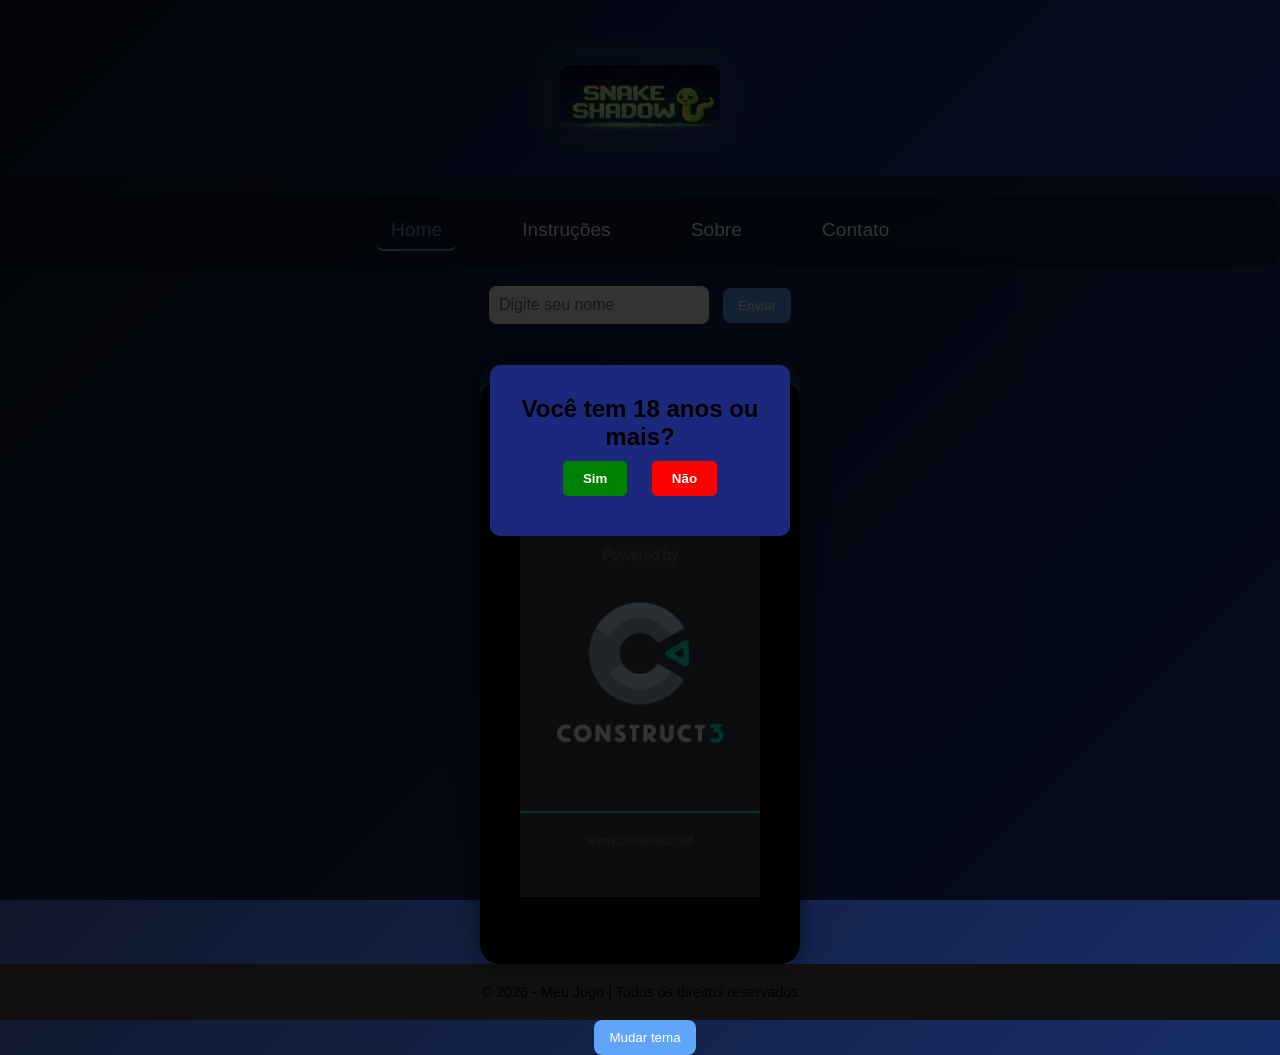
<file: index.html>
<!DOCTYPE html>
<html lang="pt-BR">
<head>
    <meta charset="UTF-8">
    <meta name="viewport" content="width=device-width, initial-scale=1.0">
    <title>Snake Shadow</title>
    <link rel="stylesheet" href="style.css">
    <meta name="viewport" content="width=device-width, initial-scale=1.0">
</head>

<body>

    <header>
        <img src="logo jogo.jpeg" alt="Snake Shadow" class="logo">
    </header>

  <nav>
    <a href="index.html">Home</a>
    <a href="instrucoes.html">Instruções</a>
    <a href="sobre.html">Sobre</a>
    <a href="contato.html">Contato</a>
  </nav> 



</body>


    <div id="age-popup">
  <div class="popup-box">
    <h2>Você tem 18 anos ou mais?</h2>
    <button class="btn-sim" onclick="aceitar()">Sim</button>
    <button class="btn-nao" onclick="negar()">Não</button>
  </div>
</div>

<div id="conteudo">
  <h1>Bem-vindo ao site!</h1>
  <p>Conteúdo liberado após verificação de idade.</p>
</div>





<input type="text" id="nomeInput" placeholder="Digite seu nome">
<button onclick="mostrarNome()">Enviar</button>
<p id="mensagem"></p>



<script src="script.js"></script>

    <div class="jogo-container">
  <div id="area-jogo">
       <iframe width="100%" height="600" src="cobra maa (2)/index.html"></iframe>
  </div>
</div>


    <footer>
        <p>©️ 2026 - Meu Jogo | Todos os direitos reservados</p>
    </footer>

      <button onclick="toggleTheme()">Mudar tema</button>


    <script src="script.js"></script>

    <link href="https://fonts.googleapis.com/css2?family=Poppins:wght@300;600&display=swap" rel="stylesheet">

    <body onload="pediridade()"></body>

</body>
</html>
</file>
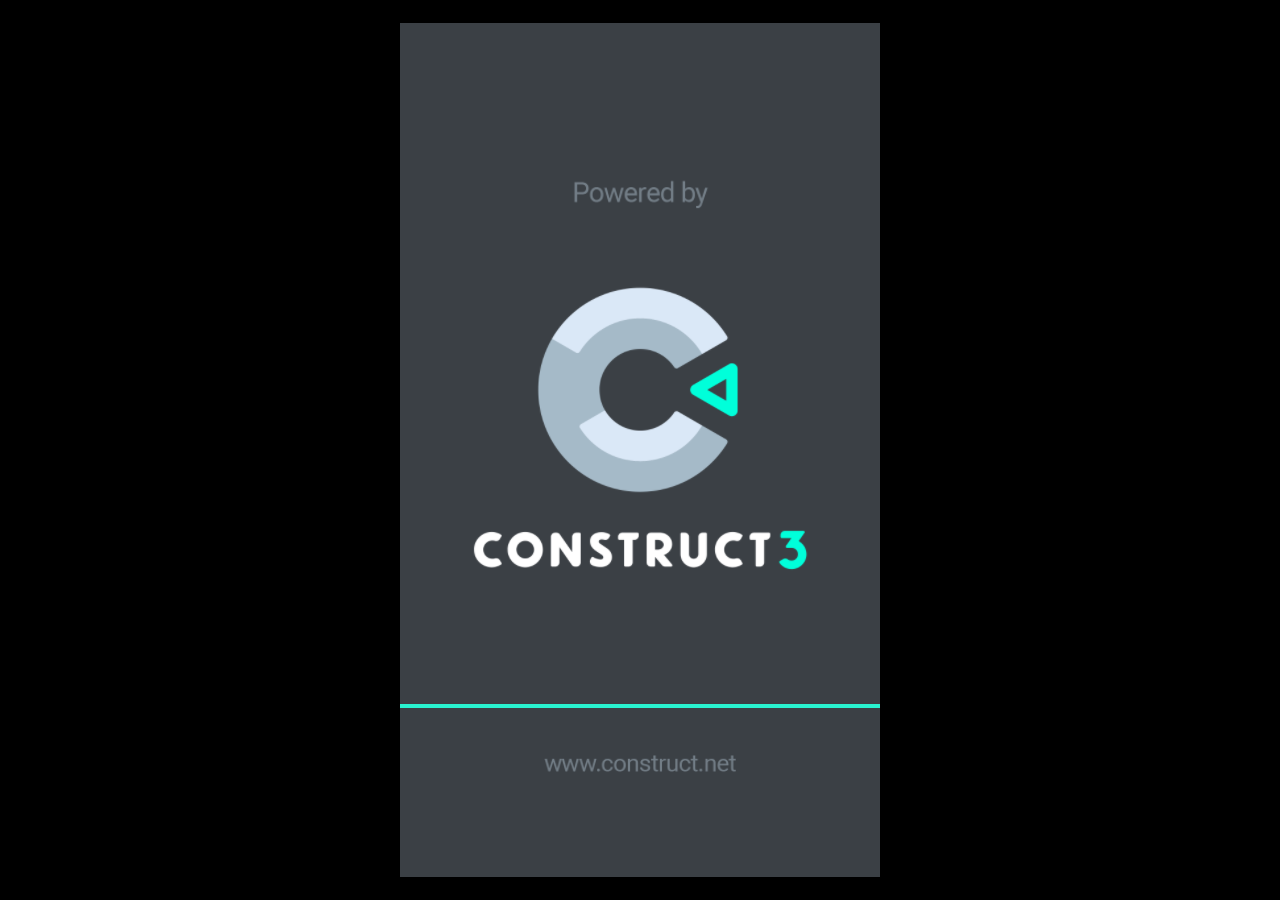
<file: cobra maa (2)/index.html>
<!DOCTYPE html>
<html>
<head>
    <meta charset="UTF-8">
	<title>cobra maa</title>
	<meta name="viewport" content="width=device-width, initial-scale=1.0, maximum-scale=1.0, minimum-scale=1.0, user-scalable=no">
	
	<!-- Made with Construct, the game and app creator :: https://www.construct.net -->
	<meta name="generator" content="Scirra Construct">



	<link rel="manifest" href="appmanifest.json">
	<link rel="apple-touch-icon" sizes="256x256" href="icons/icon-256.png">
	<link rel="apple-touch-icon" sizes="512x512" href="icons/icon-512.png">
	<link rel="icon" type="image/png" href="icons/icon-512.png">

	<link rel="stylesheet" href="style.css">



</head> 
 
<body>

	

<script>
if (location.protocol.substr(0, 4) === "file")
{
	alert("Web exports won't work until you upload them. (When running on the file: protocol, browsers block many features from working for security reasons.)");
}
</script>
	
	<noscript>
		<div id="notSupportedWrap">
			<h2 id="notSupportedTitle">This content requires JavaScript</h2>
			<p class="notSupportedMessage">JavaScript appears to be disabled. Please enable it to view this content.</p>
		</div>
	</noscript>
	<script src="scripts/modernjscheck.js"></script>
	<script src="scripts/supportcheck.js"></script>
	<script src="scripts/offlineclient.js" type="module"></script>
	<script src="scripts/main.js" type="module"></script>
	<script src="scripts/register-sw.js" type="module"></script>

</body> 
</html>
</file>
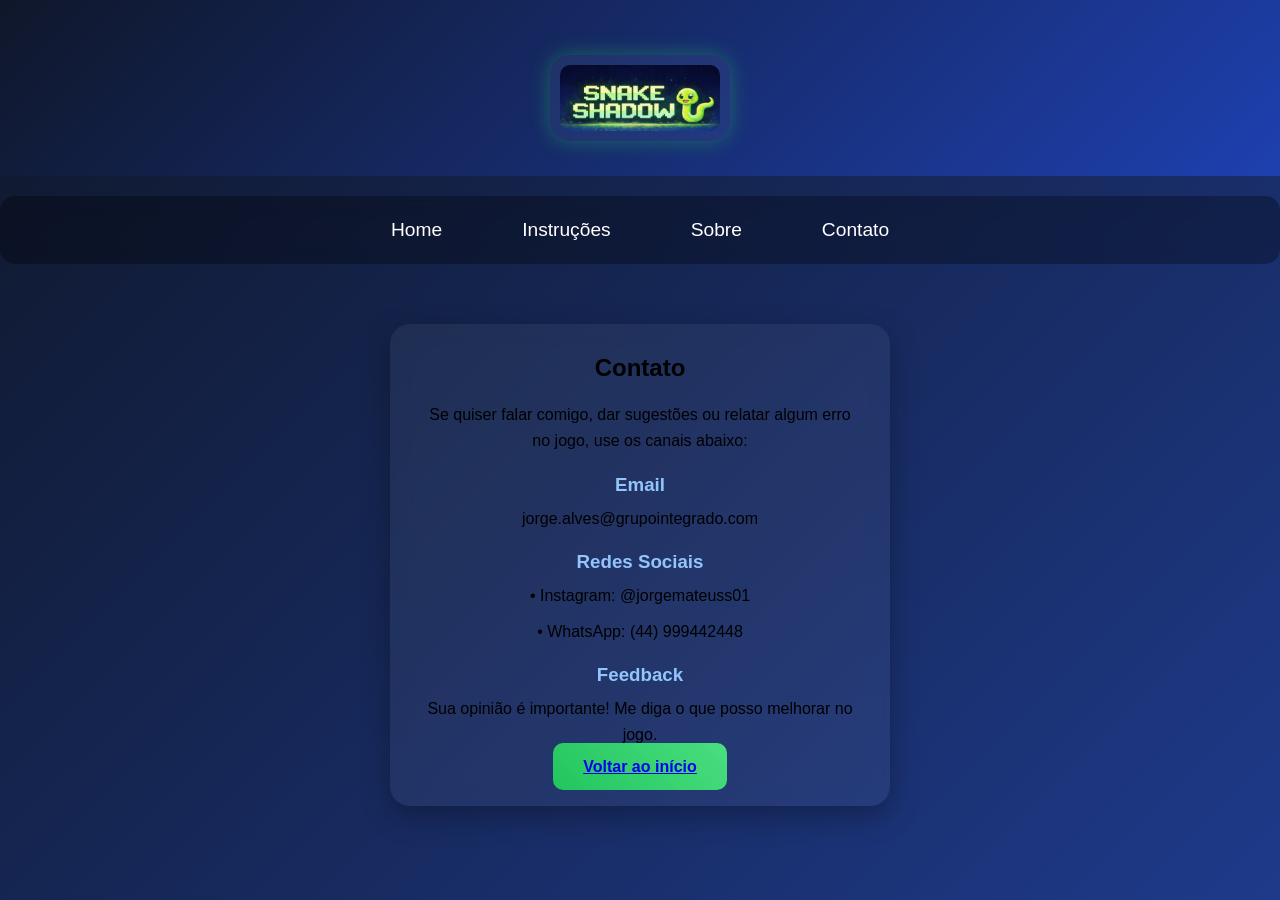
<file: contato.html>
<!DOCTYPE html>
<html lang="pt-br">
<head>
    <meta charset="UTF-8">
    <title>Contato</title>
    <link rel="stylesheet" href="style.css">
</head>
<body>

<header>
    <img src="logo jogo.jpeg" alt="Snake Shadow" class="logo">
</header>

<nav>
    <a href="index.html">Home</a>
    <a href="instrucoes.html">Instruções</a>
    <a href="sobre.html">Sobre</a>
    <a href="contato.html">Contato</a>
</nav>

<div class="container">
    <h2>Contato</h2>

    <p>Se quiser falar comigo, dar sugestões ou relatar algum erro no jogo, use os canais abaixo:</p>

    <h3>Email</h3>
    <p>jorge.alves@grupointegrado.com</p>

    <h3>Redes Sociais</h3>
    <p>• Instagram: @jorgemateuss01</p>
    <p>• WhatsApp: (44) 999442448</p>

    <h3>Feedback</h3>
    <p>Sua opinião é importante! Me diga o que posso melhorar no jogo.</p>

    <a href="index.html" class="btn">Voltar ao início</a>
</div>

</body>
</html>
</file>
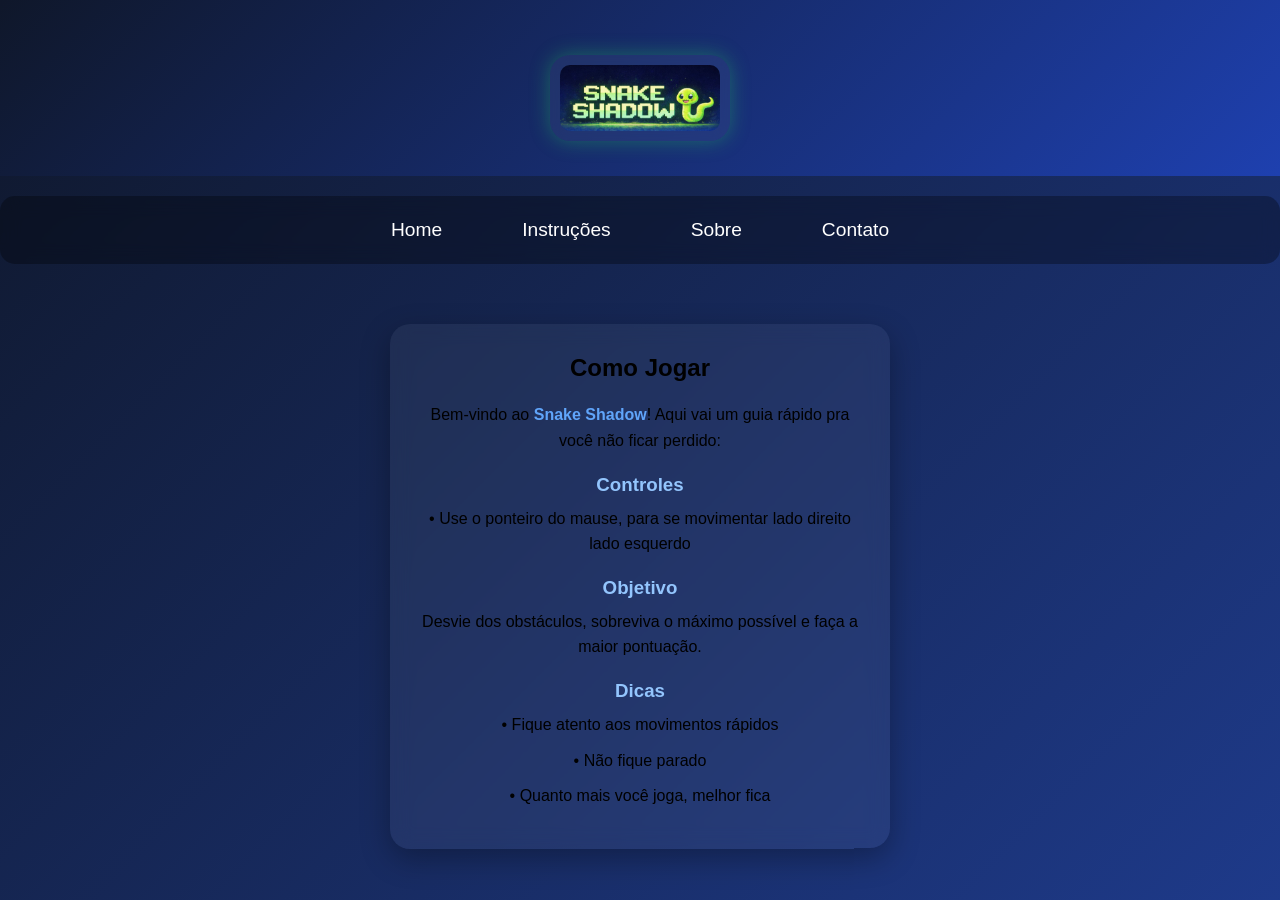
<file: instrucoes.html>
<!DOCTYPE html>
<html lang="pt-br">
<head>
    <meta charset="UTF-8">
    <title>Instruções</title>
    <link rel="stylesheet" href="style.css">
</head>
<body>

<header>
    <img src="logo jogo.jpeg" alt="Snake Shadow" class="logo">
</header>

<nav>
    <a href="index.html">Home</a>
    <a href="instrucoes.html">Instruções</a>
    <a href="sobre.html">Sobre</a>
    <a href="contato.html">Contato</a>
</nav>

    <div class="container">
    <h2>Como Jogar</h2>

    <p>Bem-vindo ao <strong>Snake Shadow</strong>! Aqui vai um guia rápido pra você não ficar perdido:</p>

    <h3>Controles</h3>
    <p>• Use o ponteiro do mause, para se movimentar lado direito lado esquerdo</p>

    <h3>Objetivo</h3>
    <p>Desvie dos obstáculos, sobreviva o máximo possível e faça a maior pontuação.</p>

    <h3>Dicas</h3>
    <p>• Fique atento aos movimentos rápidos</p>
    <p>• Não fique parado</p>
    <p>• Quanto mais você joga, melhor fica</p>
</div>

</body>
</html>
</file>
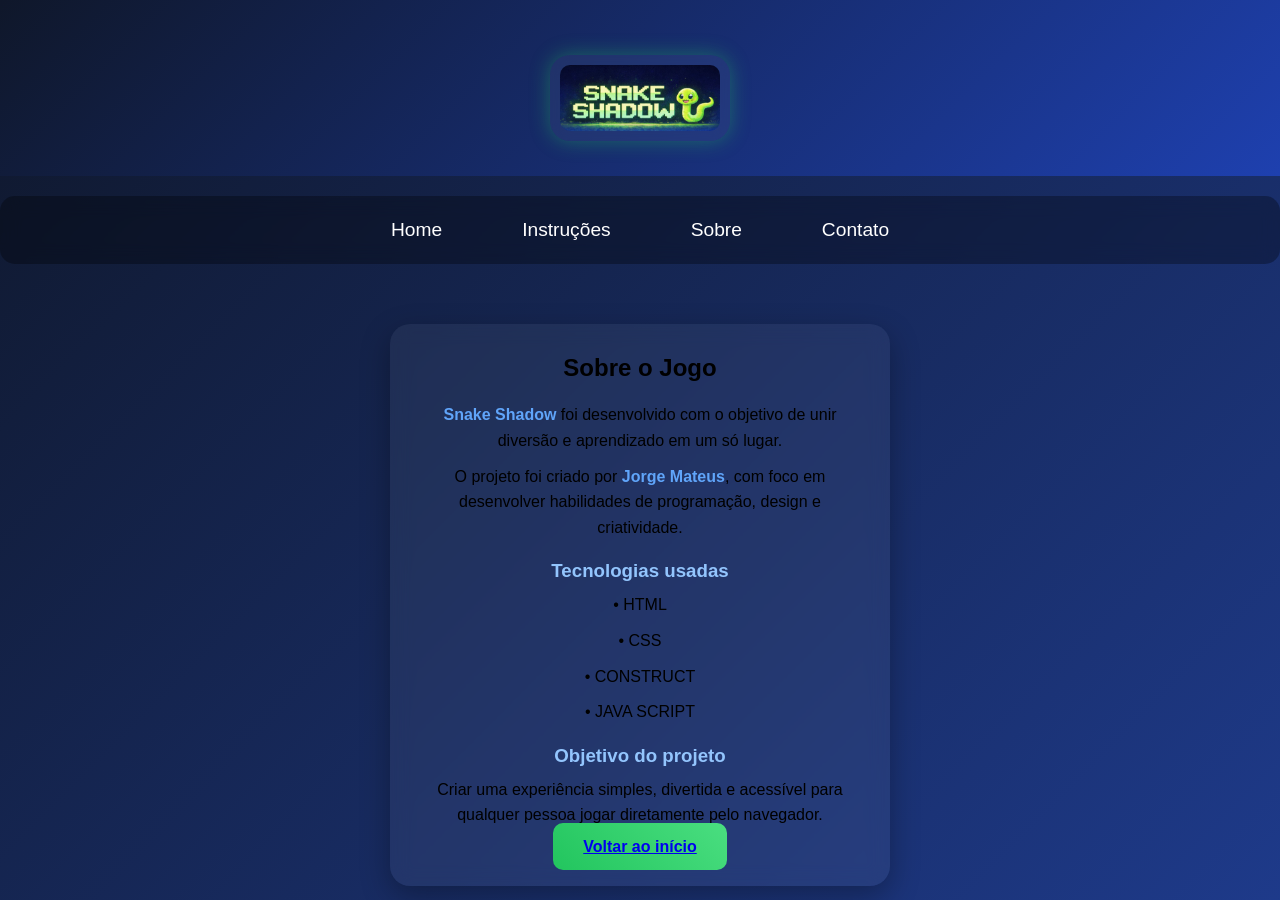
<file: sobre.html>
<!DOCTYPE html>
<html lang="pt-br">
<head>
    <meta charset="UTF-8">
    <title>Sobre</title>
    <link rel="stylesheet" href="style.css">
</head>
<body>

<header>
    <img src="logo jogo.jpeg" alt="Snake Shadow" class="logo">
</header>

<nav>
    <a href="index.html">Home</a>
    <a href="instrucoes.html">Instruções</a>
    <a href="sobre.html">Sobre</a>
    <a href="contato.html">Contato</a>
</nav>

<div class="container">
    <h2>Sobre o Jogo</h2>

    <p><strong>Snake Shadow</strong> foi desenvolvido com o objetivo de unir diversão e aprendizado em um só lugar.</p>

    <p>O projeto foi criado por <strong>Jorge Mateus</strong>, com foco em desenvolver habilidades de programação, design e criatividade.</p>

    <h3>Tecnologias usadas</h3>
    <p>• HTML</p>
    <p>• CSS</p>
    <p>• CONSTRUCT</p>
    <p>• JAVA SCRIPT</p>


    <h3>Objetivo do projeto</h3>
    <p>Criar uma experiência simples, divertida e acessível para qualquer pessoa jogar diretamente pelo navegador.</p>

    <a href="index.html" class="btn">Voltar ao início</a>
</div>

</body>
</html>
</file>
<file: style.css>
*{
    margin: 0;
    padding: 0;
    box-sizing: border-box;
    font-family: Arial, Helvetica, sans-serif;
}

    body {
  margin: 0;
  font-family: 'Poppins', sans-serif;
  background: linear-gradient(135deg, #0f172a, #1e3a8a);
  color: white;
}


header {
    background: linear-gradient(135deg, #0f172a, #1e40af);
    text-align: center;
    padding: 20px 0px;
}

header h1 {
    font-size: 2.5rem;
}

header p {
    margin-top: 10px;
    opacity: 0.9;
}


.preview {
    display: flex;
    justify-content: center;
    align-items: center;
    gap: 40px;
    padding: 60px 20px;
    flex-wrap: wrap;
}

/* Imagem */
.preview img {
    width: 350px;
    max-width: 100%;
    border-radius: 15px;
    box-shadow: 0 10px 25px rgba(0,0,0,0.5);
    transition: 0.3s;
}

.preview img:hover {
    transform: scale(1.05);
}


.info {
    max-width: 500px;
    background: rgba(0, 0, 0, 0.849);
    padding: 30px;
    border-radius: 15px;
}

.info h2 {
    font-size: 28px;
    margin-bottom: 10px;
    color: #f9f9f9;
}

.info p {
    opacity: 0.7;
    margin-bottom: 20px;
    line-height: 1.6;
}

footer {
    margin-top: auto;
    background: #111;
    text-align: center;
    padding: 20px;
    font-size: 0.9rem;
}
body {
  margin: 0;
  font-family: Arial, sans-serif;
}

nav {
    display: flex;
    justify-content: center;
    gap: 20px;
    margin-top: 15px;
 
}

nav a {
  padding: 8px 15px;
  border-radius: 8px;
}

nav a:hover {
    background: rgba(255,255,255,0.1);
}


.conteudo {
  padding: 40px;
  text-align: center;
}


@import url('https://fonts.googleapis.com/css2?family=Poppins:wght@300;400;600&display=swap');

* {
    margin: 0;
    padding: 0;
    box-sizing: border-box;
}

nav {
    width: 100%;
    padding: 20px;
    font-size: 1.2rem;
}

/* Cabeçalho */
header {
    text-align: center;
    padding: 40px 20px 20px;
}

header h1 {
    font-size: 2.5rem;
    font-weight: 600;
}

header p {
    opacity: 0.8;
}

/* Menu */
nav {
    background: rgba(0, 0, 0, 0.3);
    backdrop-filter: blur(10px);
    padding: 15px 30px;
    border-radius: 15px;
    margin: 20px 0;
}

nav a {
    color: white;
    margin: 0 15px;
    text-decoration: none;
    transition: 0.3s;
}

nav a:hover {
    color: #4ade80;
    border-bottom: 2px solid #4ade80;
}

.container {
  max-width: 500px;
  margin: 40px auto;
  padding: 30px;
  border-radius: 20px;
  background: rgba(255,255,255,0.05);
  backdrop-filter: blur(10px);
  text-align: center;
  box-shadow: 0 10px 30px rgba(0,0,0,0.3);
  animation: fadeIn 1s ease;

}

@keyframes fadeIn {
  from {opacity: 0; transform: translateY(20px);}
  to {opacity: 1; transform: translateY(0);}
}

.container h2 {
    margin-bottom: 20px;
    font-weight: 600;
}

.container p {
    margin: 10px 0;
    line-height: 1.6;
}

.btn {
  background: linear-gradient(45deg, #22c55e, #4ade80);
  border: none;
  padding: 15px 30px;
  border-radius: 10px;
  font-weight: bold;
  cursor: pointer;
  transition: 0.3s;
}

button:hover {
  transform: scale(1.1);
  box-shadow: 0 0 15px #22c55e;
}


.btn:hover {
    background: #d8871d;
}

h3 {
    margin-top: 20px;
    color: #93c5fd;
}

strong {
    color: #60a5fa;
}

.container {
    opacity: 0;
    transform: translateY(20px);
    transition: 0.6s;
}

.container {
    opacity: 1;
}

#area-jogo {
    text-align: center;
}

iframe {
    max-width: 100%;
    box-shadow: 0 0 20px rgba(0,0,0,0.5);
}

iframe {
  display: block;
  margin: 20px auto;
  border-radius: 15px;
  box-shadow: 0 0 20px rgba(0,255,150,0.4);
}

.logo {
  width: 180px;
  display: block;
  margin: 15px auto;
  border-radius: 20px; /* deixa arredondado */
  padding: 10px;
  
  background: rgba(255, 255, 255, 0.05); /* fundo leve */
  backdrop-filter: blur(10px); /* efeito vidro */

  box-shadow: 0 8px 25px rgba(0,0,0,0.4);
}

    .logo {
        box-shadow: 0 0 20px rgba(34, 197, 94, 0.4);
    }

    .logo {
        transition: 0.3s;
    }


.logo:hover {
  transform: scale(1.05);
  box-shadow: 0 0 30px rgba(34, 197, 94, 0.7);
}

/* RESPONSIVIDADE PARA MOBILE */
@media (max-width: 768px) {

  header h1 {
    font-size: 1.8rem;
  }

  header p {
    font-size: 0.9rem;
  }

  nav {
    flex-direction: column;
    gap: 10px;
    padding: 10px;
  }

  nav a {
    display: block;
    padding: 10px;
  }

  .preview {
    flex-direction: column;
    gap: 20px;
    padding: 30px 15px;
  }

  .preview img {
    width: 100%;
    max-width: 300px;
  }

  .info {
    padding: 20px;
  }

  .info h2 {
    font-size: 22px;
  }

  .info p {
    font-size: 0.9rem;
  }

  .container {
    width: 90%;
    padding: 20px;
  }

  .btn {
    width: 100%;
    padding: 12px;
  }

  iframe {
    width: 100%;
    height: auto;
  }

  .logo {
    width: 140px;
  }

  footer {
    font-size: 0.8rem;
    padding: 15px;
  }
}

/* Reset básico */
html, body {
    height: 100%;
    margin: 0;
    font-family: Arial, sans-serif;
}


.blur {
  filter: blur(10px);
}

body {
  font-family: Arial;
  text-align: center;
}


.jogo-container {
  display: flex;
  justify-content: center;
  align-items: center;
  margin-top: 40px;
}

/* Ajuste do jogo */
#area-jogo {
  width: 320px; /* tamanho padrão mobile */
  height: 600px;

  background: transparent; /* tira o preto feio */
  
  border-radius: 20px;
  overflow: hidden;

  box-shadow: 0 0 25px rgba(0, 0, 0, 0.6);
}

/* Se for iframe ou canvas */
#area-jogo iframe,
#area-jogo canvas {
  width: 100%;
  height: 100%;
  border: none;
}



#nomeInput {
  padding: 10px;
  border-radius: 8px;
  border: none;
  outline: none;
  font-size: 16px;
}

button {
  padding: 10px 15px;
  border: none;
  border-radius: 8px;
  background: #60a5fa;
  color: white;
  cursor: pointer;
  margin-left: 10px;
  transition: 0.3s;
}

button:hover {
  background: #3b82f6;
}
#mensagem {
  margin-top: 10px;
  font-size: 18px;
  color: #60a5fa;
}

img {
  max-width: 100%;
  height: auto;
}

@media (max-width: 600px) {
  h1 {
    font-size: 20px;
  }
}



body {
  margin: 0;
  font-family: Arial, sans-serif;
}

/* BLOQUEIO */
#age-popup {
  position: fixed;
  top: 0;
  left: 0;
  width: 100%;
  height: 100%;
  background-color: rgba(0,0,0,0.8);
  display: flex;
  justify-content: center;
  align-items: center;
  z-index: 9999;
}

.popup-box {
  background: rgb(28, 40, 123);
  padding: 30px;
  text-align: center;
  border-radius: 10px;
  max-width: 300px;
}

.popup-box button {
  padding: 10px 20px;
  margin: 10px;
  border: none;
  cursor: pointer;
  border-radius: 5px;
  font-weight: bold;
}

.btn-sim {
  background-color: green;
  color: white;
}

.btn-nao {
  background-color: red;
  color: white;
}

/* CONTEÚDO */
#conteudo {
  display: none;
  padding: 20px;
}


:root {
  --bg-color: white;
  --text-color: black;
}

.dark-mode {
  --bg-color: #121212;
  --text-color: #ffffff;
}

body {
  background-color: var(--bg-color);
  color: var(--text-color);
}
</file>
<file: cobra maa (2)/style.css>
html, body {
	padding: 0;
	margin: 0;
	overflow: hidden;
	height: 100%;
}

body {
	background: #000000;
	color: white;
}

input[type="file"] {
	color: black;
}

/* for scaling checkboxes according to the font size */
.c3-auto-size-checkbox {
	font-size: 1em;
	width: 1em;
	height: 1em;
	vertical-align: bottom;
	margin: 0.1em 0.25em;
}

html, body, canvas {
	touch-action-delay: none;
	touch-action: none;
}

canvas, .c3htmlwrap {
	position: absolute;
}

.c3htmlwrap {
	contain: strict;
}

.c3overlay {
	pointer-events: none;
}

.c3htmlwrap[interactive] > * {
	pointer-events: auto;
}

/* HACK - work around elements being selectable only in iOS WKWebView for some reason */
html[ioswebview] .c3htmlwrap,
html[ioswebview] canvas {
	-webkit-user-select: none;
	user-select: none;
}

html[ioswebview] .c3htmlwrap > * {
	-webkit-user-select: auto;
	user-select: auto;
}

#notSupportedWrap {
	margin: 2em auto 1em auto;
	width: 75%;
	max-width: 45em;
	border: 2px solid #aaa;
	border-radius: 1em;
	padding: 2em;
	background-color: #f0f0f0;
	font-family: "Segoe UI", Frutiger, "Frutiger Linotype", "Dejavu Sans", "Helvetica Neue", Arial, sans-serif;
	color: black;
}

#notSupportedTitle {
	font-size: 1.8em;
}

.notSupportedMessage {
	font-size: 1.2em;
}

.notSupportedMessage em {
	color: #888;
}

/* bbcode styles */
.bbCodeH1 {
	font-size: 2em;
	font-weight: bold;
}

.bbCodeH2 {
	font-size: 1.5em;
	font-weight: bold;
}

.bbCodeH3 {
	font-size: 1.25em;
	font-weight: bold;
}

.bbCodeH4 {
	font-size: 1.1em;
	font-weight: bold;
}

.bbCodeItem::before {
	content: " • ";
}

/* For text icons converted to HTML: size the height to the line height
   preserving the aspect ratio. Also add position: relative as that allows
   just adding a 'top' style for the iconoffsety style. */
.c3-text-icon {
	height: 1em;
	width: auto;
	position: relative;
}

/* screen reader text */
.c3-screen-reader-text {
	position: absolute;
	width: 1px;
    height: 1px;
    overflow: hidden;
    clip: rect(1px, 1px, 1px, 1px);
}
</file>
